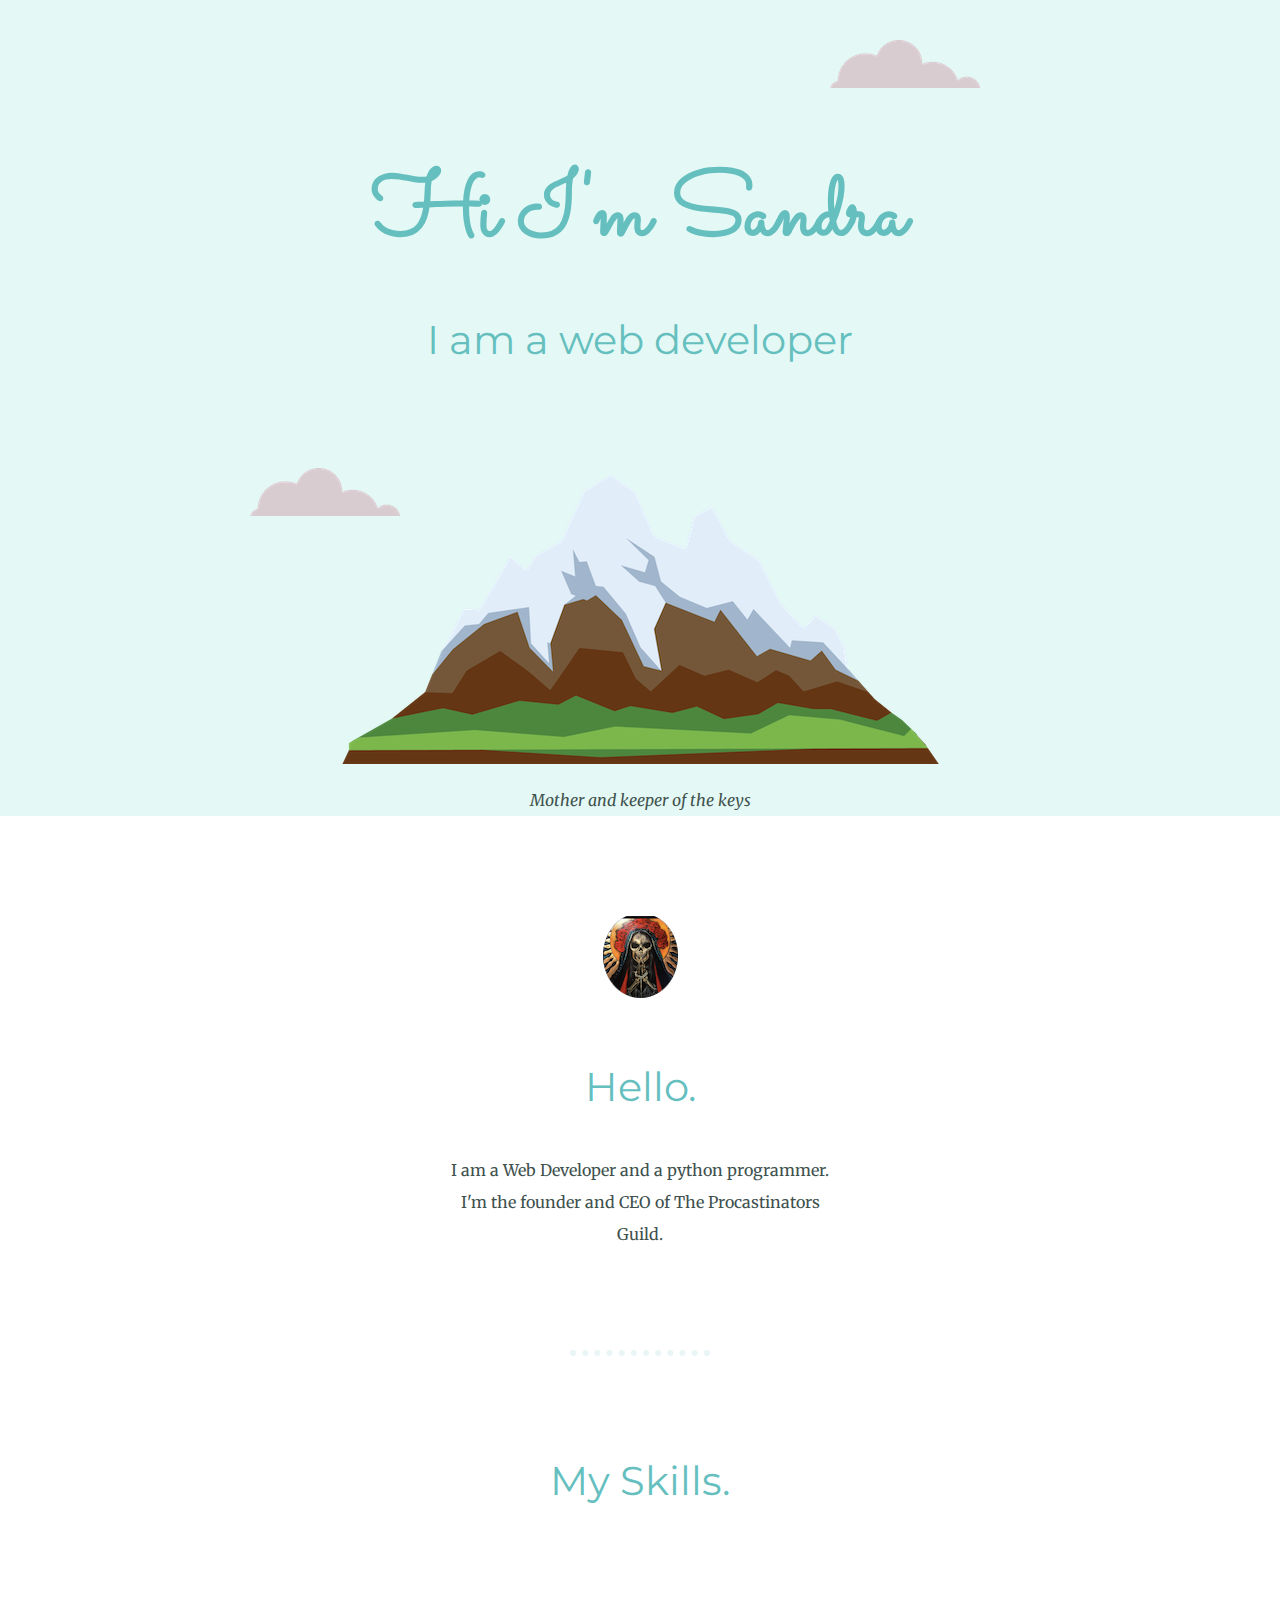
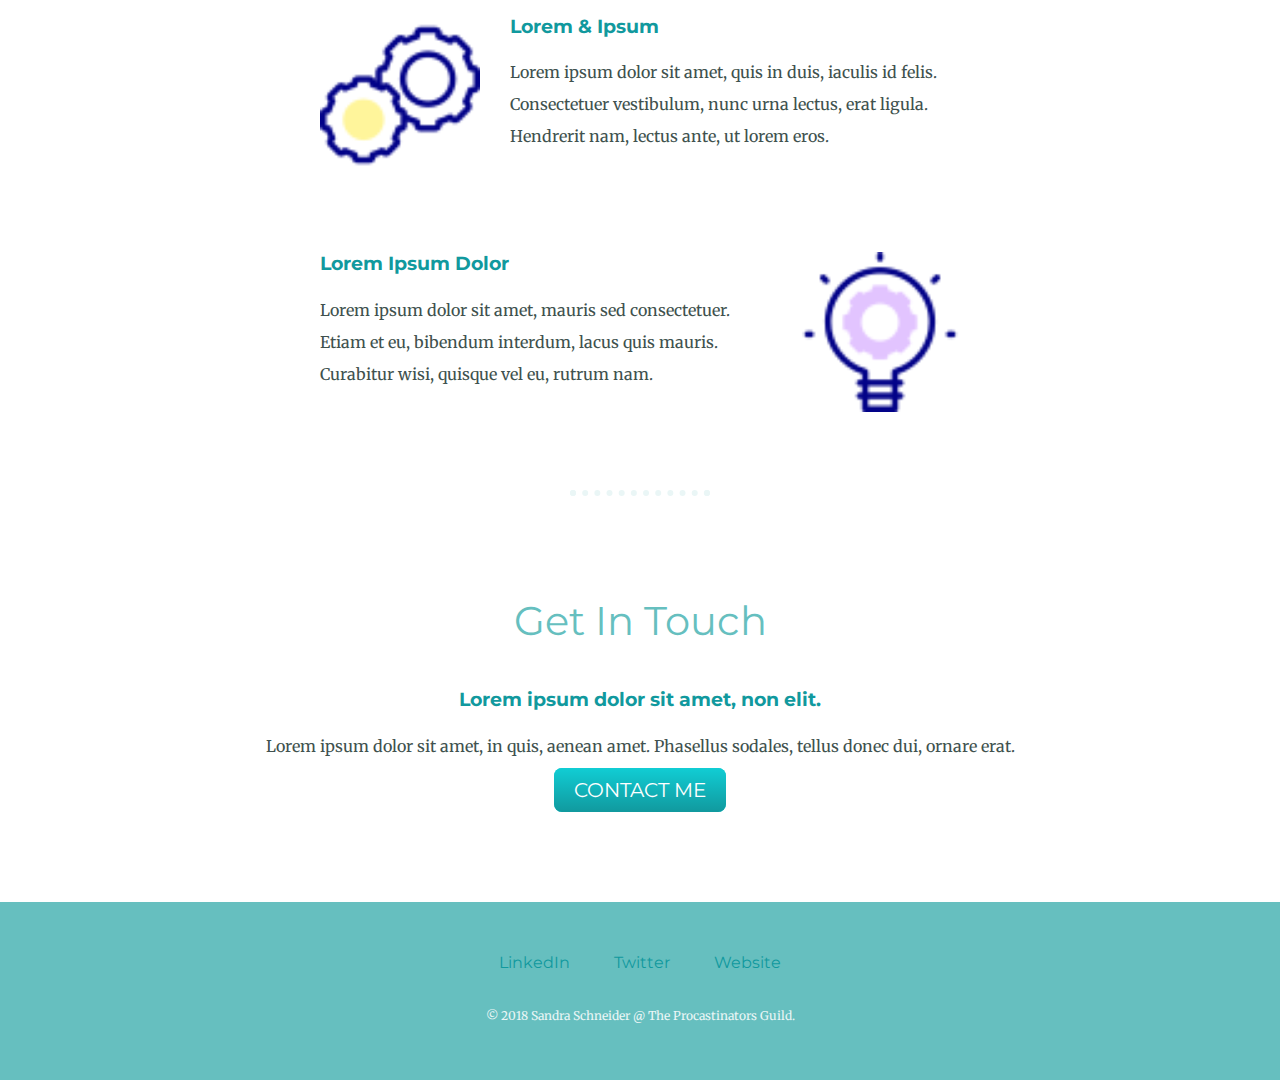
<file: index.html>
<!DOCTYPE html>
<html lang="en" dir="ltr">

    <head>
      <meta charset="utf-8">
      <title>Sandra personal site </title>
      <link rel="stylesheet" href="css/styles.css">
      <link rel="icon" href="favicon.ico">
      <link rel="preconnect" href="https://fonts.gstatic.com">
      <link href="https://fonts.googleapis.com/css2?family=Merriweather&family=Montserrat&family=Sacramento&display=swap" rel="stylesheet">
    </head>



    <body>

      <div class="top-container">
        <!-- <img src="images/profile.png" alt="Sandra's profile picture"> -->


        <img class="top-cloud"src="images/cloud.png" alt="cloud-img">



        <h1>Hi I'm Sandra</h1>
        <h2> I am a web developer</h2>


        <img class="bottom-cloud"src="images/cloud.png" alt="cloud-img">

        <img src="images/mountain.png" alt="mountain-img">

        <p><em> Mother and keeper of the keys</em></p>
      </div>




      <div class="middle-container">
        <div class="profile">
          <img src="images/profile.png" alt="This is the picture of Sandra">
          <h2>Hello.</h2>
          <p class="intro">I am a Web Developer and a python programmer. I'm the founder and CEO of The Procastinators Guild.</p>

        </div>
        <hr>
        <div class="skills">
          <h2>My Skills.</h2>
          <div class="skill-row">
            <img class="code-img" src="images/001-settings.png" alt="Skills image">
            <h3>Lorem & Ipsum</h3>
            <p>Lorem ipsum dolor sit amet, quis in duis, iaculis id felis. Consectetuer vestibulum, nunc urna lectus, erat ligula. Hendrerit nam, lectus ante, ut lorem eros.</p>
          </div>
          <div class="skill-row">
            <img class="skill-image" src="images/002-light-bulb.png" alt="Skill image">

            <h3>Lorem Ipsum Dolor</h3>
            <p>Lorem ipsum dolor sit amet, mauris sed consectetuer. Etiam et eu, bibendum interdum, lacus quis mauris. Curabitur wisi, quisque vel eu, rutrum nam.</p>
          </div>
        </div>
        <hr>

        <div class="contact-me">
          <h2>Get In Touch</h2>
          <h3>Lorem ipsum dolor sit amet, non elit.</h3>
          <p>Lorem ipsum dolor sit amet, in quis, aenean amet. Phasellus sodales, tellus donec dui, ornare erat.</p>
          <a class="btn" href="mailto:name@email.com">CONTACT ME</a>
        </div>
      </div>


      <div class="bottom-container">
        <a class="footer-link" href="https://www.linkedin.com/">LinkedIn</a>
        <a class="footer-link" href="https://twitter.com/">Twitter</a>
        <a class="footer-link" href="https://www.appbrewery.co/">Website</a>
        <p class="copyright">© 2018 Sandra Schneider  @ The Procastinators Guild.</p>
      </div>










    </body>
</html>
</file>
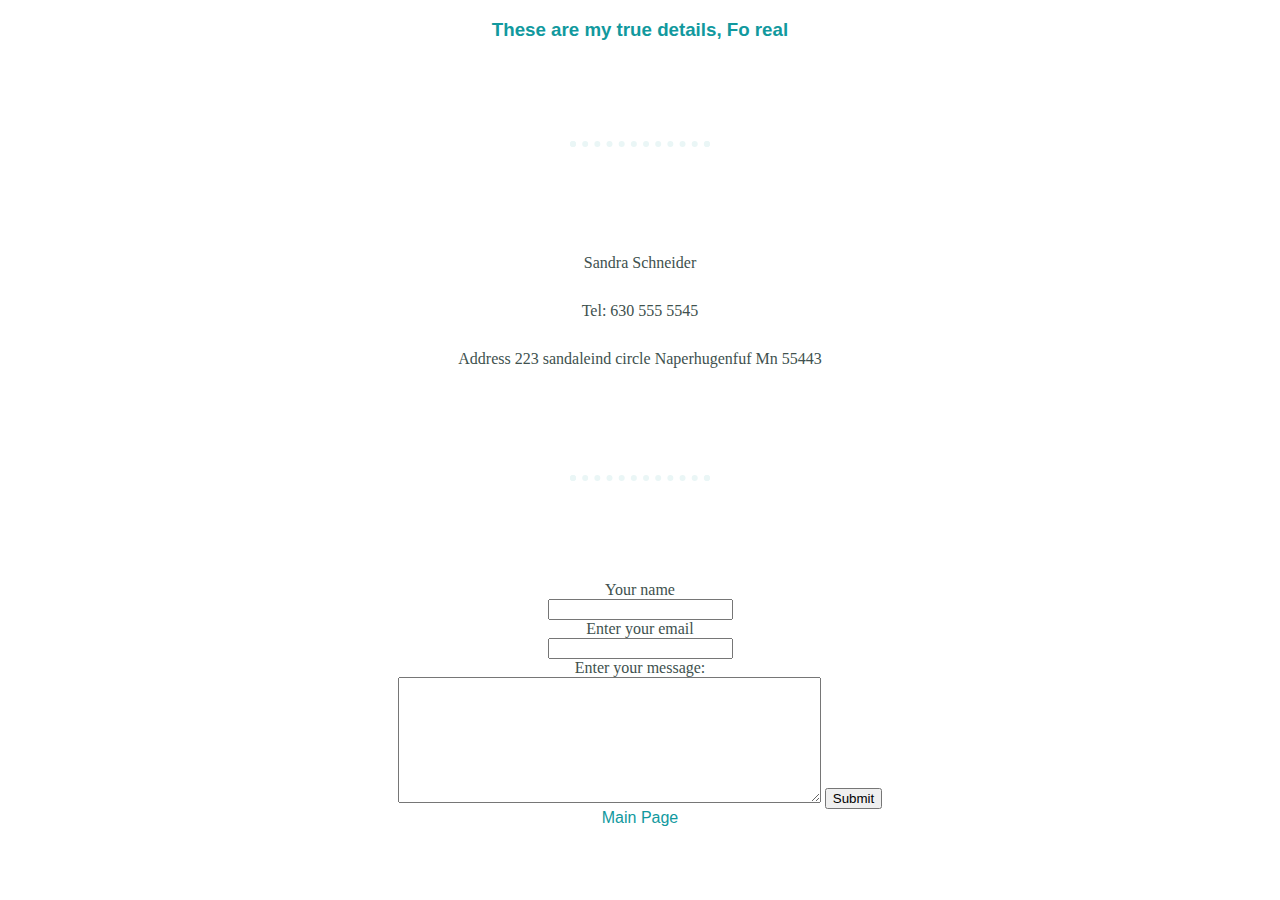
<file: contact.html>
<!DOCTYPE html>
<html lang="en" dir="ltr">
  <head>
    <meta charset="utf-8">
    <title>Sandra Contact Details</title>
    <link rel="stylesheet" href="css/styles.css">

  </head>
  <body>


    <h3>These are my true details,  Fo real </h3>
    <hr>
    <p>Sandra Schneider</p>
    <p>Tel: 630 555 5545</p>
    <p>Address 223 sandaleind circle Naperhugenfuf Mn 55443</p>
    <hr>
    <form class="" action="mailto:sandra.schneider@gmail.com" method="post" enctype="text/plain">
        <label>Your name</label><br>
        <input type="text" name="YourName" value=""><br>

        <label>Enter your email</label><br>
        <input type="email" name="YourEmail" value=""><br>
        <label> Enter your message:</label><br>
        <textarea name="YourMessage" rows="8" cols="50"></textarea>
        <input type="submit" name="">
      </form>
      <a href="index.html" class="index_page">Main Page</a>
  </body>
</html>
</file>
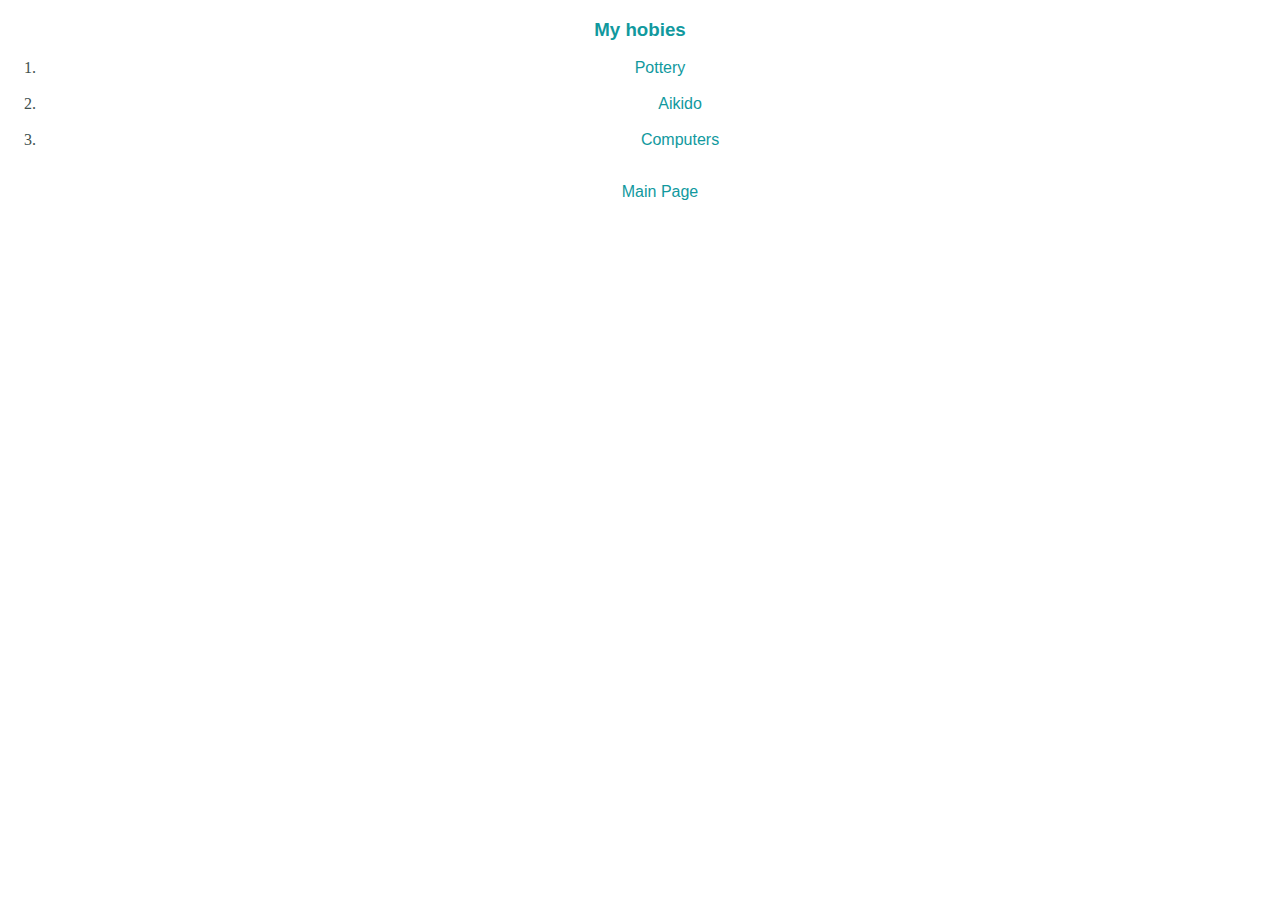
<file: hobbies.html>
<!DOCTYPE html>
<html lang="en" dir="ltr">
  <head>
    <meta charset="utf-8">
    <title>My hobbies 🤟🏼</title>

    <link rel="stylesheet" href="css/styles.css">

  </head>
  <body>
    <h3> My hobies </h3>

    <ol>
      <li><a href="https://ceramicartsnetwork.org/"</a> Pottery</li>
      <li> <a href="https://aikidojournal.com/"</a>Aikido</li>
      <li><a href="https://www.wired.com/"</a>Computers </li>
    </ol>
    <a href="index.html" class="index_page">Main Page</a>
  </body>
</html>
</file>
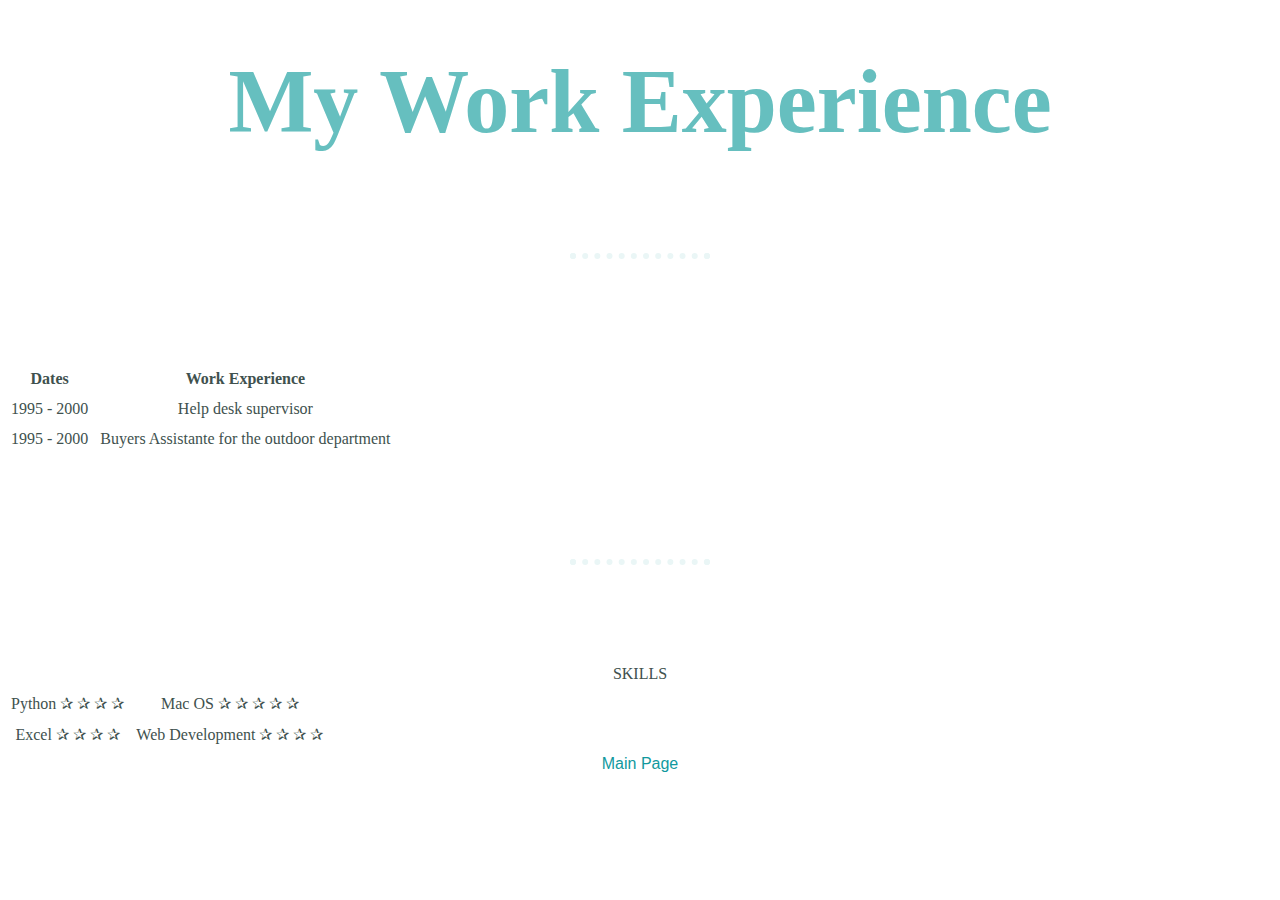
<file: work_exp.html>
<!DOCTYPE html>
<html lang="en" dir="ltr">
  <head>
    <meta charset="utf-8">
    <title></title>
    <link rel="stylesheet" href="css/styles.css">

  </head>
  <body>
    <h1> My Work Experience</h1>
    <hr>
    <table cellspacing="10" >
      <thead>
        <th>Dates</th>
        <th>Work Experience</th>

      </thead>
      <tbody>
        <tr>
          <td>1995 - 2000</td>
          <td>Help desk supervisor  </td>
        </tr>
        <tr>
          <td>1995 - 2000</td>
          <td>Buyers Assistante for the outdoor department </td>
        </tr>
      </tbody>


    </table>
    <hr>

    <table cellspacing="10">
      <thead>
        SKILLS
      </thead>
      <tbody>
        <tr>
          <td>Python ✰ ✰ ✰ ✰</td>
          <td>Mac OS ✰ ✰ ✰ ✰ ✰</td>

        </tr>
        <tr>
          <td>Excel ✰ ✰ ✰ ✰</td>
          <td>Web Development ✰ ✰ ✰ ✰</td>

        </tr>
      </tbody>
    </table>
    <a href="index.html" class="index_page">Main Page</a>
  </body>
</html>
</file>
<file: css/styles.css>
body {
  color: #40514E;
  margin: 0;
  text-align: center;
  font-family: 'Merriweather', serif;
}

h1 {
  color: #66BFBF;
  font-size: 5.625rem;
  margin: 50px auto 0 auto;
  font-family: 'Sacramento', cursive;
}

h2 {
  color: #66BFBF;
  font-family: 'Montserrat', sans-serif;
  font-size: 2.5rem;
  font-weight: normal;
  padding-bottom: 10px;
}

h3 {
  color: #11999E;
  font-family: 'Montserrat', sans-serif;
}

p {
  line-height: 2;
}

hr {
  border: dotted #EAF6F6 6px;
  border-bottom: none;
  width: 10%;
  margin: 100px auto;
}

a {
  color: #11999E;
  font-family: 'Montserrat', sans-serif;
  margin: 10px 20px;
  text-decoration: none;
}
/* sudo class for the hover state */
a:hover {
  color: #EAF6F6;
}

.top-container {
  background-color: #E4F9F5;
  position: relative;
  padding-top: 100px;
}

.middle-container {
  margin: 100px 0;
}

.bottom-container {
  background-color: #66BFBF;
  padding: 50px 0 20px;
}

.skill-row {
  width: 50%;
  margin: 100px auto 100px auto;
  text-align: left;
}

.pro {
  text-decoration: underline;
}

.intro {
  width: 30%;
  margin: auto;
}

.contact-message {
  width: 40%;
  margin: 40px auto 60px;
}

.copyright {
  color: #EAF6F6;
  font-size: 0.75rem;
  padding: 20px 0;
}

.top-cloud {
  position: absolute;
  right: 300px;
  top: 40px;
}

.bottom-cloud {
  position: absolute;
  left: 250px;
  bottom: 300px;
}

.code-img {
  width: 25%;
  float: left;
  margin-right: 30px;
}

.code-skill-description {

clear: left;
}
.skill-image {
  width: 25%;
  float: right;
  margin-left: 30px;
}

.btn {
  background: #11cdd4;
  background-image: -webkit-linear-gradient(top, #11cdd4, #11999e);
  background-image: -moz-linear-gradient(top, #11cdd4, #11999e);
  background-image: -ms-linear-gradient(top, #11cdd4, #11999e);
  background-image: -o-linear-gradient(top, #11cdd4, #11999e);
  background-image: linear-gradient(to bottom, #11cdd4, #11999e);
  -webkit-border-radius: 8;
  -moz-border-radius: 8;
  border-radius: 8px;
  font-family: 'Montserrat', sans-serif;
  color: #ffffff;
  font-size: 20px;
  padding: 10px 20px 10px 20px;
  text-decoration: none;
}

.btn:hover {
  background: #30e3cb;
  background-image: -webkit-linear-gradient(top, #30e3cb, #2bc4ad);
  background-image: -moz-linear-gradient(top, #30e3cb, #2bc4ad);
  background-image: -ms-linear-gradient(top, #30e3cb, #2bc4ad);
  background-image: -o-linear-gradient(top, #30e3cb, #2bc4ad);
  background-image: linear-gradient(to bottom, #30e3cb, #2bc4ad);
  text-decoration: none;
}
</file>
